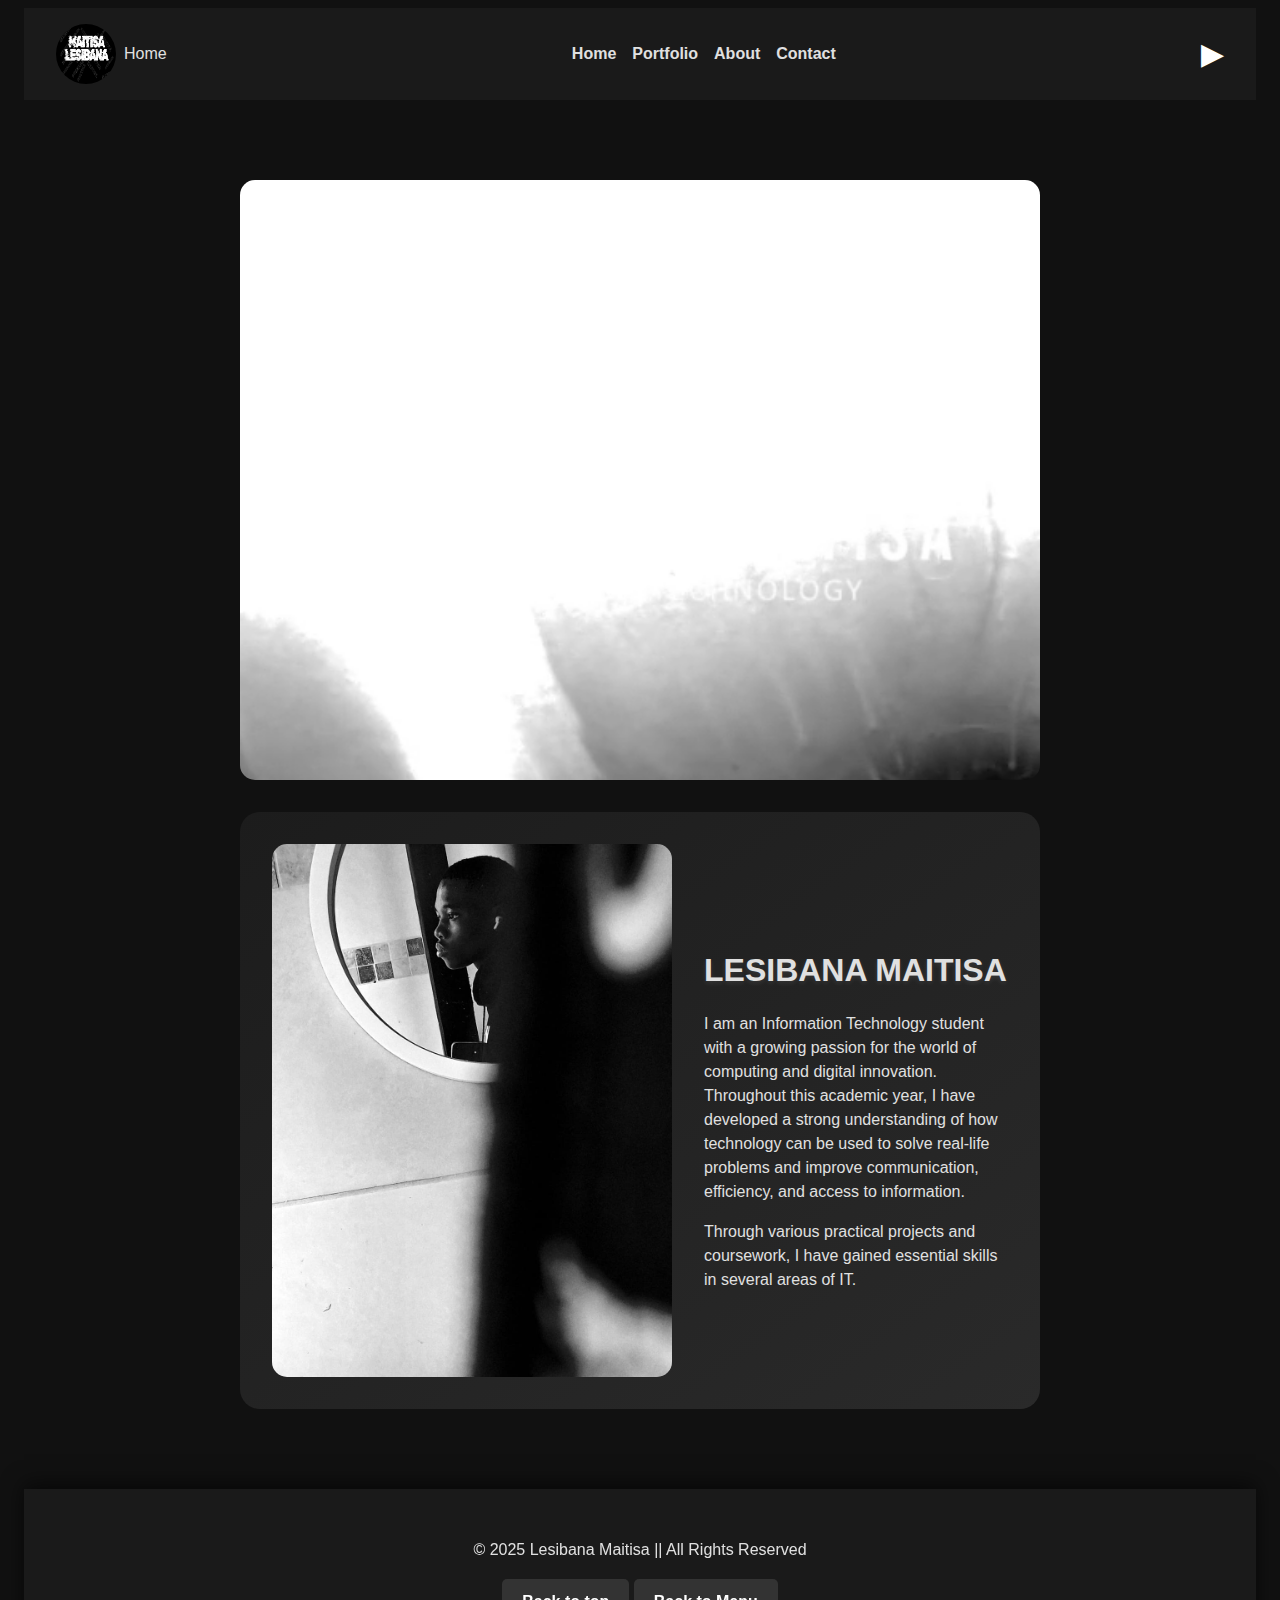
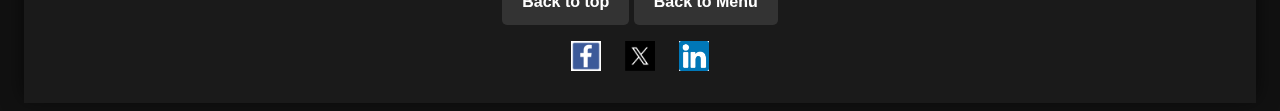
<file: index.html>
<!DOCTYPE html>
<html lang="en">
<head>
  <meta charset="UTF-8">
  <meta name="viewport" content="width=device-width, initial-scale=1.0">
  <link rel="icon" type="image/x-icon" href="logo.png">
  <title>www.LesibanaMaitisa.com</title>
  <link rel="stylesheet" href="Styles.css">
</head>
<body>

<header>
  <nav>
    <div class="logo">
      <img src="logo.png" alt="Logo">
      <span>Home</span>
    </div>
    <ul class="nav-links">
      <li><a href="index.html">Home</a></li>
      <li><a href="Portfolio.html">Portfolio</a></li>
      <li><a href="About.html">About</a></li>
      <li><a href="Contact.html">Contact</a></li>
    </ul>
    <div class="chevron">&#9654;</div>
  </nav>
</header>

<main>
  <div class="video-container">
    <video src="background.mp4" autoplay loop muted playsinline></video>
  </div>

  <div class="project-cardA">
    <div class="project-content">
      <img src="homepic.jpg" alt="Lesibana Maitisa" class="project-image">

      <div class="project-text">
        <h3>LESIBANA MAITISA</h3>

        <p>
          I am an Information Technology student with a growing passion for the world of computing
          and digital innovation. Throughout this academic year, I have developed a strong
          understanding of how technology can be used to solve real-life problems and improve
          communication, efficiency, and access to information.
        </p>

        <p>
          Through various practical projects and coursework, I have gained essential skills
          in several areas of IT.
        </p>
      </div>
    </div>
  </div>
</main>

<footer>
  <p>&copy; 2025 Lesibana Maitisa || All Rights Reserved</p>

  <div class="button">
     <a href="#top" class="button-link">Back to top</a>
     <a href="index.html" class="button-link">Back to Menu</a>
  </div>

  <div class="social-icons">
    <a href="https://www.facebook.com" target="_blank"><img src="Facebook.png" alt="Facebook"></a>
    <a href="https://www.x.com" target="_blank"><img src="twitter.png" alt="Twitter"></a>
    <a href="https://www.linkedin.com/in/lesibana-theri-maitisa-a130ba2ba/" target="_blank"><img src="Linkedin.png" alt="LinkedIn"></a>
  </div>
</footer>

</body>
</html>
</file>
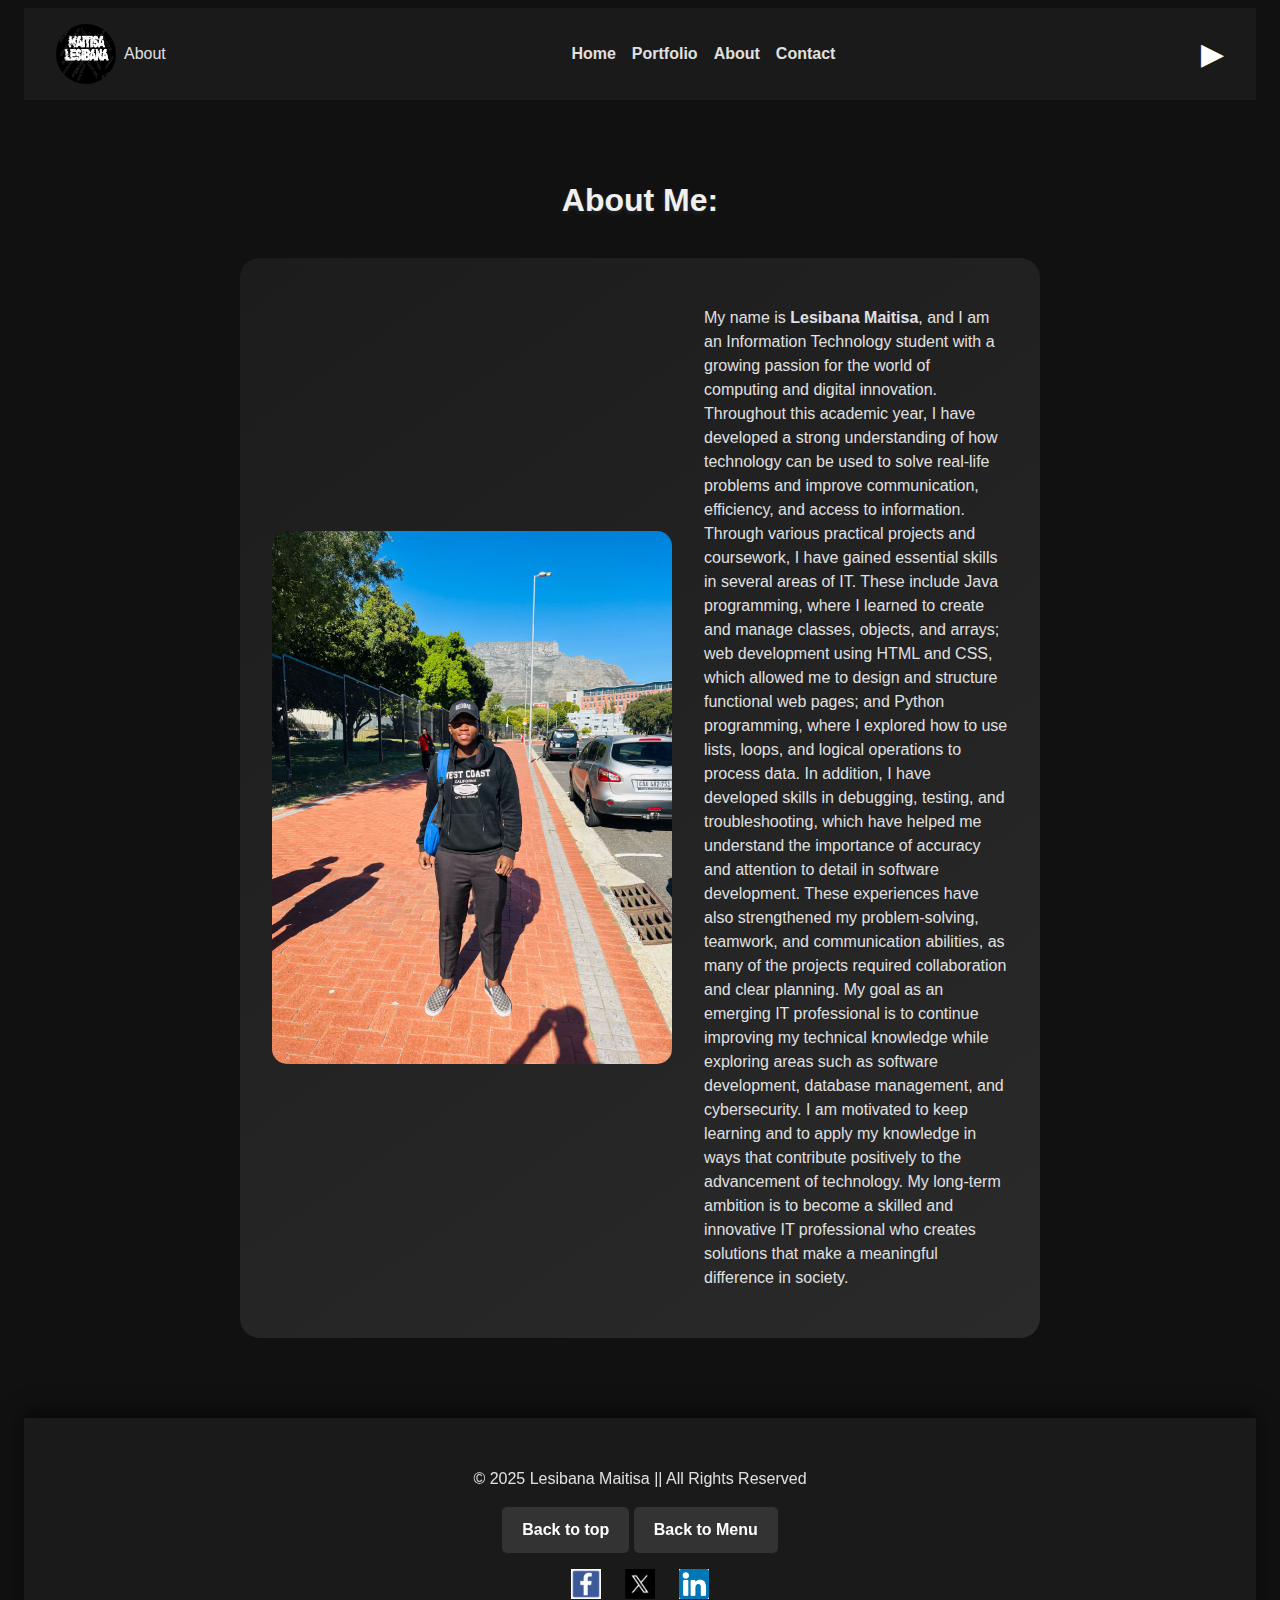
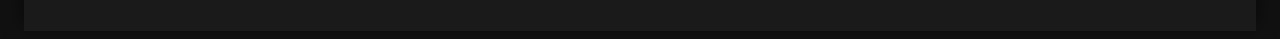
<file: About.html>
<!DOCTYPE html>
<html lang="en">
<head>
    <meta charset="UTF-8">
    <meta name="viewport" content="width=device-width, initial-scale=1.0">
    <title>www.About.com</title>
	<link rel="icon" type="image/x-icon" href="logo.png">
    <link rel="stylesheet" href="Styles.css">
</head>
<body>

<header>
    <nav>
        <div class="logo">
            <img src="logo.png" alt="Logo">
            <span>About</span>
        </div>
        
        <ul class="nav-links">
            <li><a href="index.html">Home</a></li>
            <li><a href="Portfolio.html">Portfolio</a></li>
            <li><a href="About.html">About</a></li>
            <li><a href="Contact.html">Contact</a></li>
        </ul>
        
        <div class="chevron">&#9654;</div>
    </nav>
</header>

<main>
    <h2>About Me:</h2>
    <div class="project-cardA">
        <img src="Me.jpg" alt="Lesibana Maitisa">
        <div class="project-textA">
            <p>
                My name is <strong>Lesibana Maitisa</strong>, and I am an Information Technology student with a growing passion for the world of computing and digital innovation. Throughout this academic year, I have developed a strong understanding of how technology can be used to solve real-life problems and improve communication, efficiency, and access to information.

                Through various practical projects and coursework, I have gained essential skills in several areas of IT. These include Java programming, where I learned to create and manage classes, objects, and arrays; web development using HTML and CSS, which allowed me to design and structure functional web pages; and Python programming, where I explored how to use lists, loops, and logical operations to process data. In addition, I have developed skills in debugging, testing, and troubleshooting, which have helped me understand the importance of accuracy and attention to detail in software development.

                These experiences have also strengthened my problem-solving, teamwork, and communication abilities, as many of the projects required collaboration and clear planning. My goal as an emerging IT professional is to continue improving my technical knowledge while exploring areas such as software development, database management, and cybersecurity.

                I am motivated to keep learning and to apply my knowledge in ways that contribute positively to the advancement of technology. My long-term ambition is to become a skilled and innovative IT professional who creates solutions that make a meaningful difference in society.
            </p>
        </div>
    </div>
</main>

<footer>
    <p>&copy;  2025 Lesibana Maitisa || All Rights Reserved<p>

    <div class="button">
        <a href="#top" class="button-link">Back to top</a>
        <a href="index.html" class="button-link">Back to Menu</a>
    </div>

    <div class="social-icons">
        <a href="https://www.facebook.com" target="_blank">
            <img src="Facebook.png" alt="Facebook">
        </a>
        <a href="https://www.x.com" target="_blank">
            <img src="twitter.png" alt="Twitter">
        </a>
        <a href="https://www.linkedin.com/in/lesibana-theri-maitisa-a130ba2ba/" target="_blank">
            <img src="Linkedin.png" alt="LinkedIn">
        </a>
    </div>
</footer>

</body>
</html>
</file>
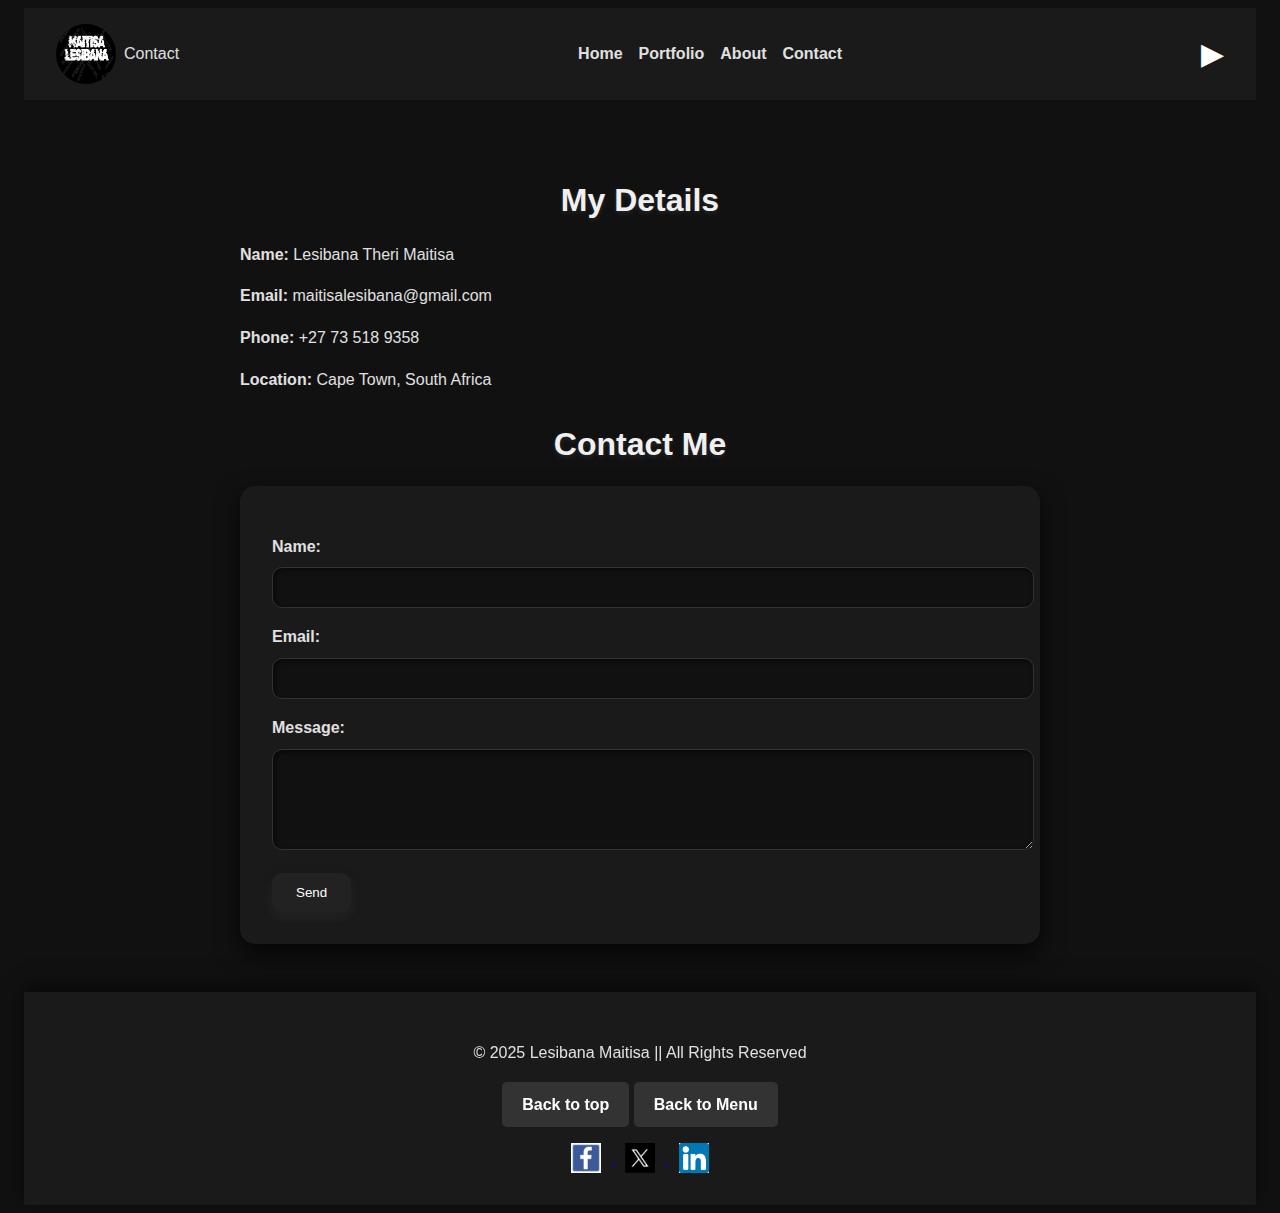
<file: Contact.html>
<!DOCTYPE html>
<html lang="en">
<head>
    <meta charset="UTF-8">
    <meta name="viewport" content="width=device-width, initial-scale=1.0">
    <title>www.Contact.com</title>
	<link rel="icon" type="image/x-icon" href="logo.png">
    <link rel="stylesheet" href="Styles.css">
</head>
<body>

<header>
    <nav>
        <div class="logo">
            <img src="logo.png" alt="Logo">
            <span>Contact</span>
        </div>
        
        <ul class="nav-links">
            <li><a href="index.html">Home</a></li>
            <li><a href="Portfolio.html">Portfolio</a></li>
            <li><a href="About.html">About</a></li>
            <li><a href="Contact.html">Contact</a></li>
        </ul>
        
        <div class="chevron">&#9654;</div>
    </nav>
</header>

<main>
<div class="contact-container">
   
  <div class="my-details">
    <h2>My Details</h2>
    <p><strong>Name:</strong> Lesibana Theri Maitisa</p>
    <p><strong>Email:</strong>  maitisalesibana@gmail.com<p>
    <p><strong>Phone:</strong> +27 73 518 9358</p>
    <p><strong>Location:</strong> Cape Town, South Africa</p>
  </div>

   
  <div class="contact-form">
    <h2>Contact Me</h2>
    <form action="#" method="post">
      <label for="name">Name:</label>
      <input type="text" id="name" name="name" required>

      <label for="email">Email:</label>
      <input type="email" id="email" name="email" required>

      <label for="message">Message:</label>
      <textarea id="message" name="message" rows="5" required></textarea>

       
	   <button  type="submit" onclick="alert('Thank you for your Feedback We'll keep in touch!')">Send</button>
     
    </form>
  </div>
</div>


	
	
	
</main>

<footer>
    <p>&copy; 2025 Lesibana Maitisa || All Rights Reserved</p>

    <div class="button">
        <a href="#top" class="button-link">Back to top</a>
        <a href="Index.html" class="button-link">Back to Menu</a>
    </div>

    <div class="social-icons">
        <a href="https://www.facebook.com" target="_blank">
            <img src="Facebook.png" alt="Facebook">
        </a>
        <a href="https://www.x.com" target="_blank">
            <img src="twitter.png" alt="Twitter">
        </a>
        <a href="https://www.linkedin.com/in/lesibana-theri-maitisa-a130ba2ba/" target="_blank">
            <img src="Linkedin.png" alt="LinkedIn">
        </a>
    </div>
</footer>

</body>
</html>
</file>
<file: Styles.css>
body {
  font-family: 'Arial', sans-serif;
  line-height: 1.6;
  color: #e0e0e0;
  background: #111;
  overflow-x: hidden;
  padding: 0 1rem;
}


nav {
  display: flex;
  justify-content: space-between;
  align-items: center;
  background: #1a1a1a;
  padding: 1rem 2rem;
  flex-wrap: wrap;
}

nav .logo {
  display: flex;
  align-items: center;
  gap: 0.5rem;
}

nav :hover {
  transform: perspective(500px) rotateY(15deg) scale(1.1);
  filter: brightness(1.3) drop-shadow(0 0 8px rgba(255,255,255,0.3));
}
  
nav .logo img {
  width: 60px;
  height: 60px;
  border-radius: 50%;
}

nav .nav-links {
  display: flex;
  gap: 1rem;
  list-style: none;
}

nav a {
  color: #e0e0e0;
  text-decoration: none;
  font-weight: bold;
  transition: transform 0.3s, color 0.3s;
}

nav a:hover {
  color: #fff;
  transform: scale(1.05);
}


.video-container {
  display: flex;                
  justify-content: center;       
  align-items: center;           
  margin: 2rem 0;
}
.video-container video {
  width: 800px;
  height: 600px;
  border-radius: 15px;        
  object-fit: cover; 
}



table {
  width: 100%;
  border-collapse: collapse;
  margin: 2rem 0;
  display: block;
  overflow-x: auto;
  white-space: nowrap;
}

th, td {
  padding: 1rem;
  border: 1px solid #444;
  text-align: left;
  font-size: 0.95rem;
}

th {
  background: #222;
}

tbody tr:nth-child(even) {
  background: #1a1a1a;
}


.media-gallery {
  display: flex;
  flex-wrap: wrap;
  justify-content: center;
  background: linear-gradient(145deg, #222, #2f2f2f);
  border-radius: 20px;
  padding: 2rem;
  margin: 2rem 0;
  gap: 1.5rem;
}

.media-gallery h3 {
  width: 100%;
  text-align: center;
  color: #e0e0e0;
  font-size: 1.8rem;
  margin-bottom: 1.5rem;
}

.media-item {
  flex: 1 1 300px;
  text-align: center;
}

.media-item video {
  width: 100%;
  max-width: 300px;
  border-radius: 15px;
  margin-bottom: 0.5rem;
}

 
 
.project-card {
  display: flex;
  align-items: center;
  background-repeat: no-repeat;
  background-position: center center;
  background-size: contain;
  background-color:#111;
  border-radius: 20px;
  padding: 3rem;
  margin: 2rem 0;
  max-width: 800px;
  height: 100%;
  gap: 2rem;
  position: relative;
  overflow: hidden;
}
.project-content {
  display: flex;
  align-items: center;
  gap: 2rem;
}

.project-image {
  width: 180px;
  height: 180px;
  border-radius: 50%;
  object-fit: cover;
}

.project-text {
  flex: 1;
}


.project-card img {
  width: 400px;
  height: auto;
  border-radius: 15px;
}

.project-card .project-text {
  flex: 1;
  position: relative;
  z-index: 2;
  max-width: 600px;
}

.project-card h3 {
  font-size: 2rem;
  margin-bottom: 1rem;
}

.project-card p {
  font-size: 1rem;
  line-height: 1.5;
}

.project-card::before {
  content: "";
  position: absolute;
  top: 0;
  left: 0;
  width: 100%;
  height: 100%;
  background: rgba(0, 0, 0, 0.5);
  z-index: 1;
}

.project-cardA {
  display: flex;
  align-items: center;
  background: linear-gradient(145deg, #1c1c1c, #2a2a2a);
  border-radius: 20px;
  padding: 2rem;
  margin: 2rem auto;
  max-width: 1200px;
  gap: 2rem;
}

.project-cardA img {
  width: 400px;
  height: auto;
  border-radius: 15px;
  object-fit: cover;
}

.project-cardA .project-textA {
  flex: 1;
}

.project-cardA h3 {
  font-size: 2rem;
  margin-bottom: 1rem;
}

.project-cardA p {
  font-size: 1rem;
  line-height: 1.5;
}


main {
  max-width: 800px;
  margin: 2rem auto;
  padding: 1rem;
}

main h2 {
  font-size: 2rem;
  margin-bottom: 1rem;
  color: #f0f0f0;
  text-align: center;
}

form {
  background: #1a1a1a;
  padding: 2rem;
  border-radius: 15px;
  box-shadow: 0 10px 25px rgba(0,0,0,0.7);
  transition: transform 0.6s ease, box-shadow 0.4s ease;
}

form label {
  display: block;
  margin-top: 1rem;
  font-weight: bold;
  color: #e0e0e0;
}

form input, form textarea {
  width: 100%;
  padding: 0.75rem;
  margin-top: 0.5rem;
  border-radius: 10px;
  border: 1px solid #333;
  background: #111;
  color: #f0f0f0;
  box-shadow: inset 2px 2px 5px rgba(0,0,0,0.5);
  transition: transform 0.3s, box-shadow 0.3s;
  transform: perspective(800px) translateZ(0);
}

form input:focus, form textarea:focus {
  transform: perspective(800px) translateZ(10px);
  box-shadow: 0 0 15px rgba(255,255,255,0.1);
  outline: none;
}

form button {
  margin-top: 1rem;
  padding: 0.75rem 1.5rem;
  border-radius: 10px;
  background: #222;
  border: none;
  color: #fff;
  cursor: pointer;
  transition: transform 0.3s, background 0.3s;
}

form button:hover {
  background: #333;
  transform: scale(1.05);
}

 

button {
  box-shadow: 0 4px 12px rgba(255,255,255,0.1),
              0 2px 8px rgba(0,0,0,0.6);
  transform: translateY(0);
}
button:hover {
  transform: translateY(-3px) scale(1.05);
  box-shadow: 0 8px 20px rgba(255,255,255,0.15),
              0 4px 15px rgba(0,0,0,0.7);
}
button:active {
  transform: translateY(1px) scale(0.98);
}

.project-card, .media-item, .video-container, form {
  transition: transform 0.6s ease, box-shadow 0.4s ease;
}

.project-card:hover, .media-item:hover, form:hover {
  transform: translateY(-5px) scale(1.02);
  box-shadow: 0 15px 40px rgba(0,0,0,0.6),
              inset 0 0 10px rgba(255,255,255,0.05);
}

h2, h3, h4 {
  text-shadow: 0 2px 5px rgba(255,255,255,0.1);
}



footer {
  text-align: center;
  padding: 2rem 1rem;
  background: #1a1a1a;
  color: #e0e0e0;
  box-shadow: 0 -5px 20px rgba(0, 0, 0, 0.6);
  transform-style: preserve-3d;
  transition: transform 0.3s;
}

footer:hover {
  transform: translateY(-2px);
}

footer .button {
  margin-bottom: 1rem;
}

footer .button button {
  margin: 0 0.5rem;
  padding: 0.5rem 1rem;
  border-radius: 10px;
  background: #222;
  border: none;
  color: #fff;
  cursor: pointer;
  transition: transform 0.3s, background 0.3s;
}

footer .button button:hover {
  background: #333;
  transform: scale(1.05);
}

footer .button button a {
  color: #fff;
  text-decoration: none;
}

footer .social-icons {
  margin-top: 1rem;
}

footer .social-icons img {
  width: 30px;
  margin: 0 10px;
  vertical-align: middle;
  transition: transform 0.3s ease, filter 0.3s ease;
  transform: perspective(500px) rotateY(0deg);
}

footer .social-icons img:hover {
  transform: perspective(500px) rotateY(15deg) scale(1.1);
  filter: brightness(1.3) drop-shadow(0 0 8px rgba(255,255,255,0.3));
}



.chevron {
  font-size: 30px;
  cursor: pointer;
  color: white;
  transition: transform 0.3s;
}

.chevron:hover {
  transform: rotate(180deg);
}

.button-link {
  display: inline-block;
  padding: 10px 20px;
  background-color: #333;
  color: white;
  text-decoration: none;
  border-radius: 5px;
  font-weight: bold;
  text-align: center;
}

.button-link:hover {
  background-color: #555;
}



@media (max-width: 1024px) {
  .project-card {
    flex-direction: column;
    text-align: center;
  }

  .project-card img {
    width: 100%;
    height: auto;
    margin-bottom: 1rem;
  }

  .media-item video {
    max-width: 100%;
  }

  main h2 {
    font-size: 1.8rem;
  }

  main p {
    font-size: 0.95rem;
  }
}

@media (max-width: 768px) {
  nav {
    flex-direction: column;
    align-items: flex-start;
  }

  nav .nav-links {
    flex-direction: column;
    width: 100%;
    margin-top: 1rem;
    gap: 0.5rem;
  }

  nav .logo img {
    width: 50px;
    height: 50px;
  }
  
 .contact-container {
  display: flex;
  gap: 2rem;
  align-items: flex-start;
  flex-wrap: wrap; /* makes it responsive */
}

.my-details {
  flex: 1;
}

.contact-form {
  flex: 1;
}
</file>
